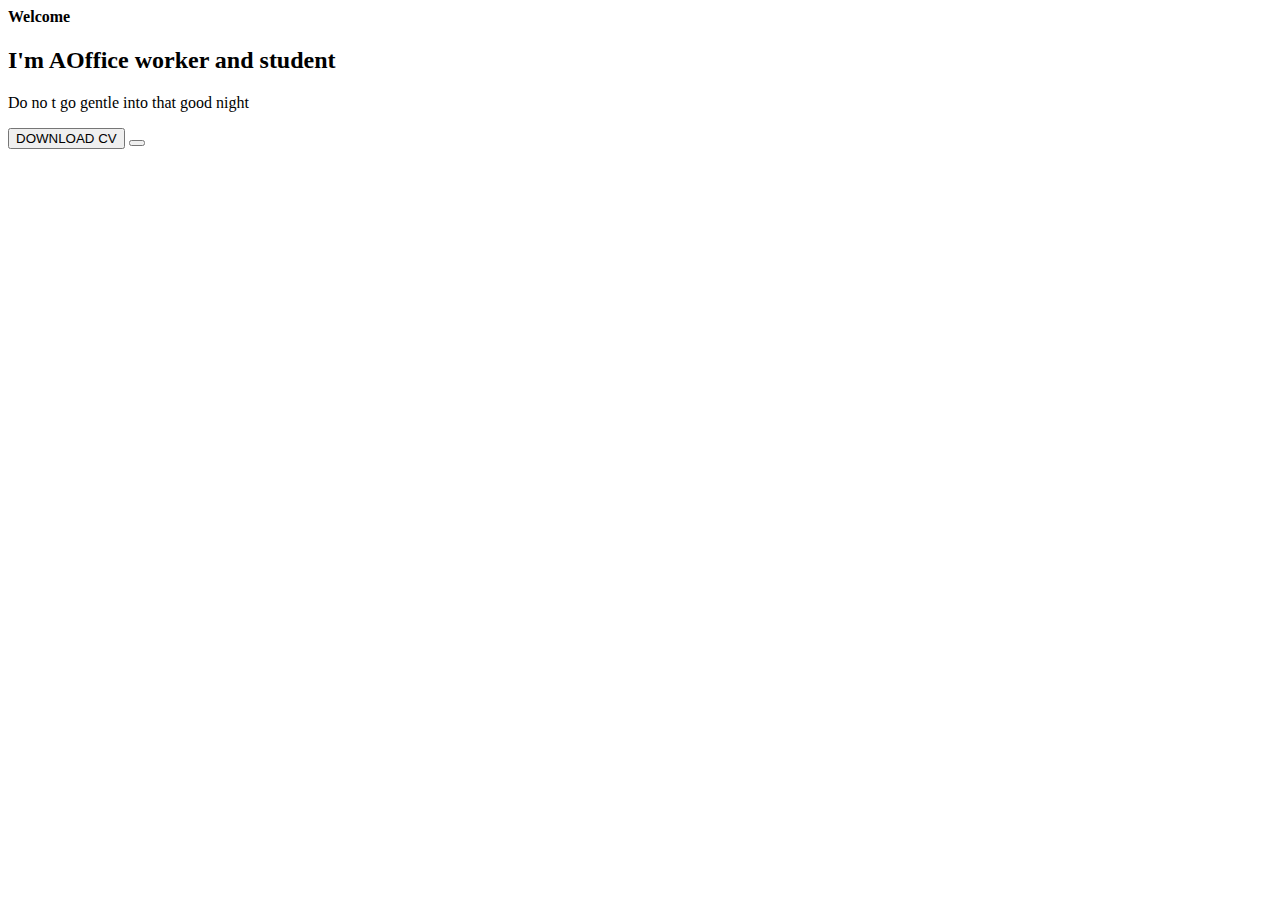
<file: main.html>
<body>
    <main id=""main">
       <div class="container">
        <h4>Welcome</h4>
        <h2>I'm A<span>Office worker and student</span></h2>
        <p>Do no t go gentle into that good night</p>
            <button class="download">DOWNLOAD CV</button>
            <button class=""mouse"><i class="fa-solid fa-computer-mouse></i></button>
       </div>
    </main>
</body>
</file>
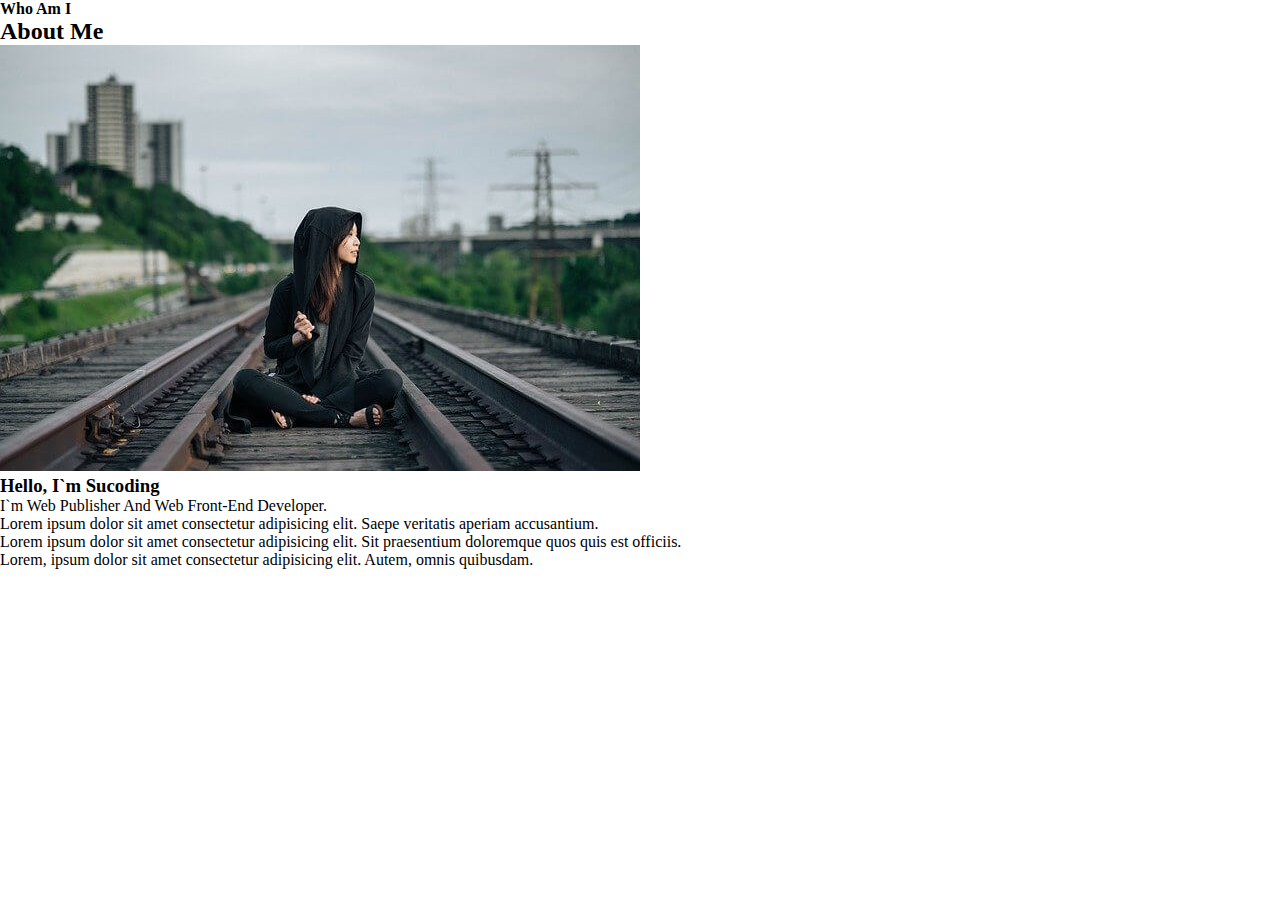
<file: html/about_me.html>
<!DOCTYPE html>
<html lang="ko">
<head>
  <meta charset="UTF-8">
  <meta http-equiv="X-UA-Compatible" content="IE=edge">
  <meta name="viewport" content="width=device-width, initial-scale=1.0">
  <title>About 영역</title>
  <link rel="stylesheet" href="https://cdnjs.cloudflare.com/ajax/libs/font-awesome/6.1.1/css/all.min.css" integrity="sha512-KfkfwYDsLkIlwQp6LFnl8zNdLGxu9YAA1QvwINks4PhcElQSvqcyVLLD9aMhXd13uQjoXtEKNosOWaZqXgel0g==" crossorigin="anonymous" referrerpolicy="no-referrer" />
  <link rel="stylesheet" href="init.css">
</head>
<body>
  <!-- About Me -->
  <section id="about" class="about">
    <div class="container">
      <div class="title">
        <h4>Who Am I</h4>
        <h2>About Me</h2>
      </div>
      <div class="about-self">
        <div class="left">
          <img src="images/me_alone.jpg" alt="">
        </div>
        <div class="right">
          <h3>Hello, <strong>I`m Sucoding</strong></h3>
          <p>I`m Web Publisher And Web Front-End Developer.</p>
          <p>Lorem ipsum dolor sit amet consectetur adipisicing elit. Saepe veritatis aperiam accusantium.</p>
          <p>Lorem ipsum dolor sit amet consectetur adipisicing elit. Sit praesentium doloremque quos quis est officiis.</p>
          <p>Lorem, ipsum dolor sit amet consectetur adipisicing elit. Autem, omnis quibusdam.</p>
          <div class="social">
            <a href="#">
              <i class="fa-brands fa-facebook"></i>
            </a>
            <a href="#">
              <i class="fa-brands fa-instagram"></i>
            </a>
            <a href="#">
              <i class="fa-brands fa-twitch"></i>
            </a>
            <a href="#">
              <i class="fa-brands fa-youtube"></i>
            </a>
          </div>
        </div>
      </div>
    </div>
  </section>
  <!-- end About Me -->
</body>
</html>
</file>
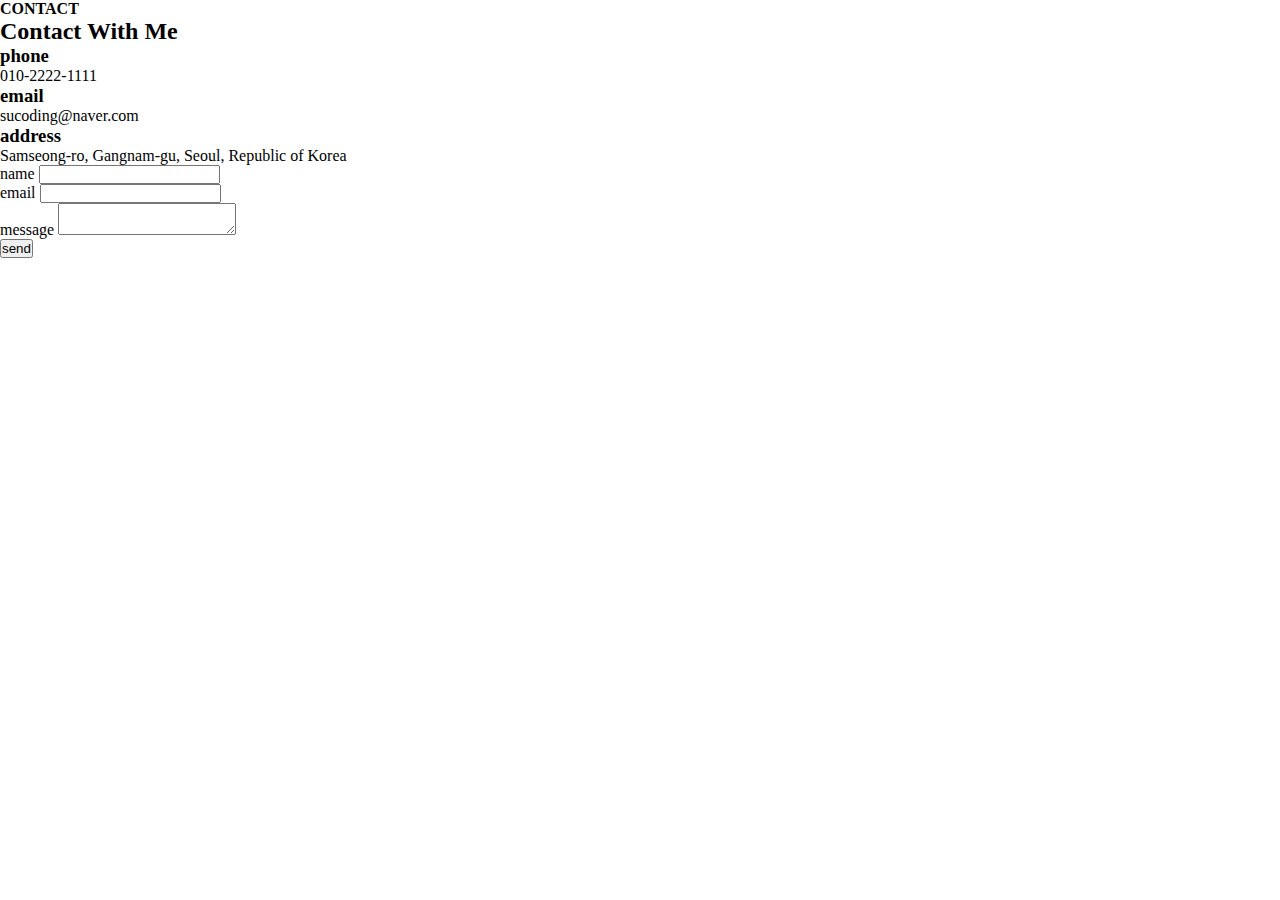
<file: html/contact_with_me.html>
<!DOCTYPE html>
<html lang="ko">
<head>
  <meta charset="UTF-8">
  <meta http-equiv="X-UA-Compatible" content="IE=edge">
  <meta name="viewport" content="width=device-width, initial-scale=1.0">
  <title>Contact With Me</title>
  <link rel="stylesheet" href="https://cdnjs.cloudflare.com/ajax/libs/font-awesome/6.1.1/css/all.min.css" integrity="sha512-KfkfwYDsLkIlwQp6LFnl8zNdLGxu9YAA1QvwINks4PhcElQSvqcyVLLD9aMhXd13uQjoXtEKNosOWaZqXgel0g==" crossorigin="anonymous" referrerpolicy="no-referrer" />  
  <link rel="stylesheet" href="init.css">
<body>
  <!-- Contact With Me -->
  <section id="contact" class="contact">
    <div class="container">
      <div class="title">
        <h4>CONTACT</h4>
        <h2>Contact With Me</h2>
      </div>
      <div class="contact-me">
        <div class="left">
          <div class="card">
            <div class="icon">
              <i class="fa-solid fa-phone-volume"></i>
            </div>
            <div class="info-text">
              <h3>phone</h3>
              <p>010-2222-1111</p>
            </div>
          </div>
          <div class="card">
            <div class="icon">
              <i class="fa-solid fa-envelope-open-text"></i>
            </div>
            <div class="info-text">
              <h3>email</h3>
              <p>sucoding@naver.com</p>
            </div>
          </div>
          <div class="card">
            <div class="icon">
              <i class="fa-solid fa-location-crosshairs"></i>
            </div>
            <div class="info-text">
              <h3>address</h3>
              <p>Samseong-ro, Gangnam-gu, Seoul, Republic of Korea</p>
            </div>
          </div>
        </div>
        <div class="right">
          <form action="#">
            <div class="form-group">
              <label for="name">name</label>
              <input type="text" id="name">
            </div>
            <div class="form-group">
              <label for="email">email</label>
              <input type="text" id="email">
            </div>
            <div class="form-group">
              <label for="msg">message</label>
              <textarea id="msg"></textarea>
            </div>
            <button>send</button>
          </form>
        </div>
      </div>
    </div>
  </section>
  <!-- end Contact With Me -->
</body>
</html>
</file>
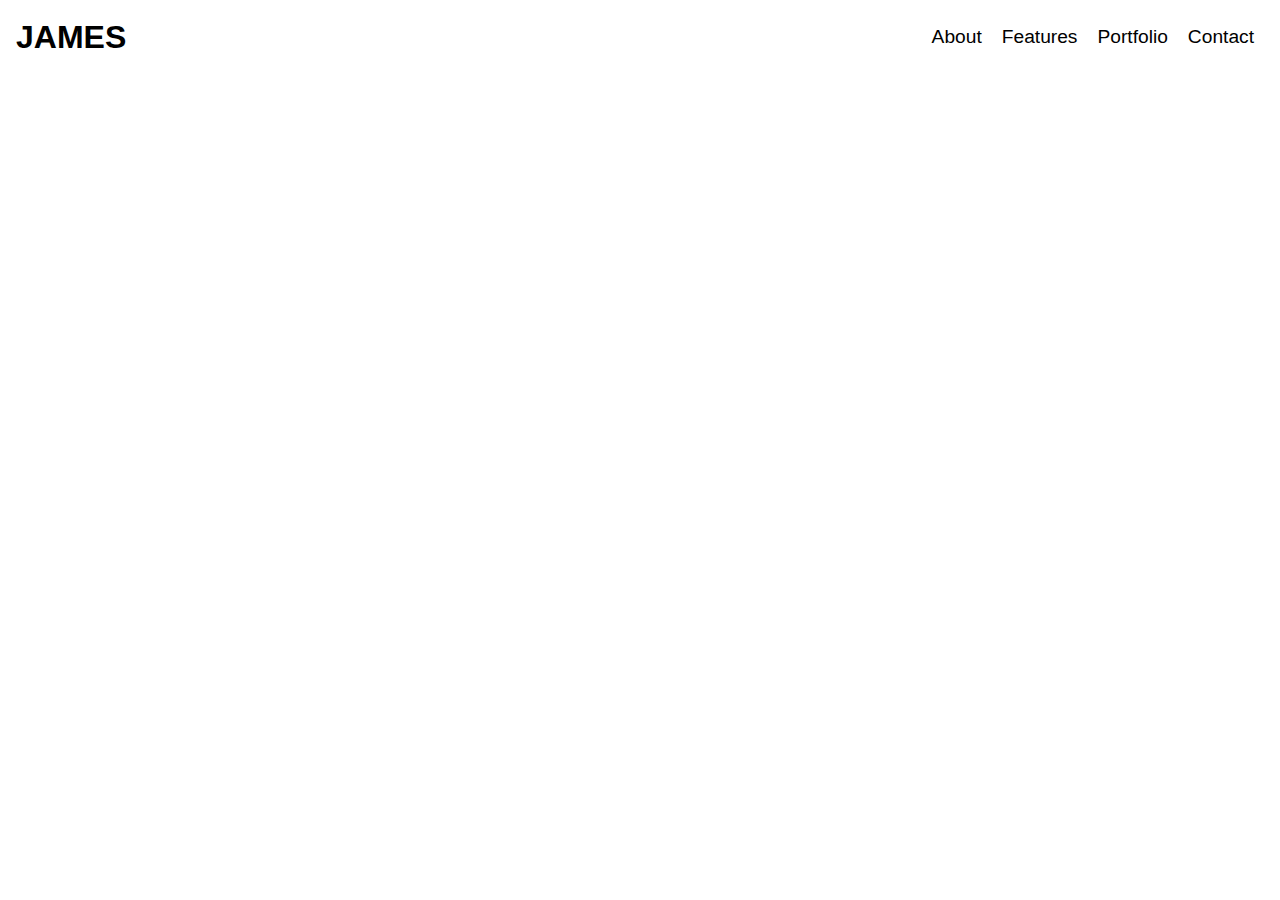
<file: html/header.html>
<!DOCTYPE html>
<html lang="ko">
<head>
  <meta charset="UTF-8">
  <meta http-equiv="X-UA-Compatible" content="IE=edge">
  <meta name="viewport" content="width=device-width, initial-scale=1.0">
  <title>헤더 영역</title>
  <link rel="stylesheet" href="../css/header.css">
</head>
<body>
  <!-- header -->
  <header>
    <div class="container">
      <h1>
        <button>JAMES</button>
      </h1>
      <nav>
        <ul>
          <li>
            <button>About</button>
          </li>
          <li>
            <button>Features</button>
          </li>
          <li>
            <button>Portfolio</button>
          </li>
          <li>
            <button>Contact</button>
          </li>
        </ul>
      </nav>
    </div>
  </header>
  <!-- //end header -->
</body>
</html>
</file>
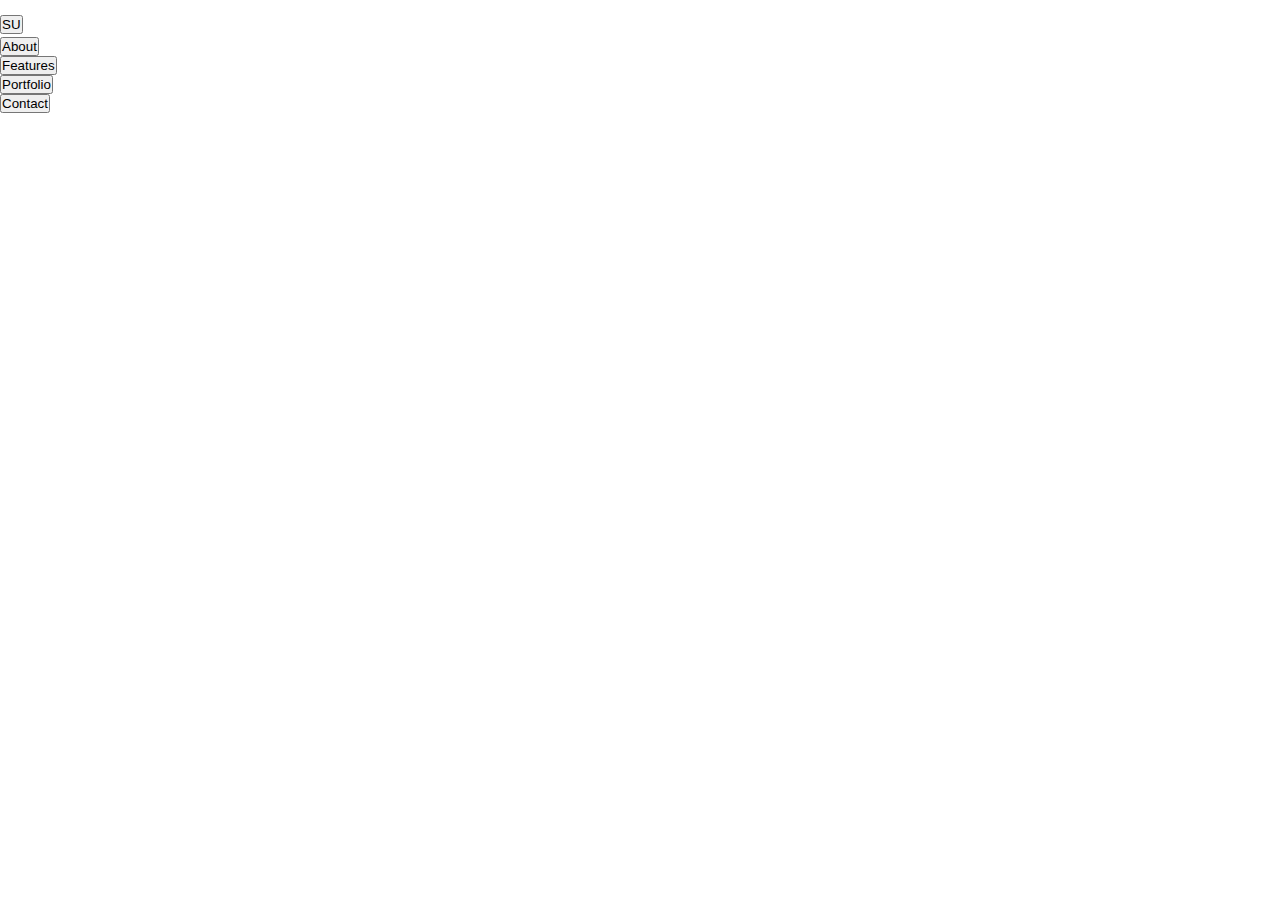
<file: html/header_move.html>
<!DOCTYPE html>
<html lang="ko">
<head>
  <meta charset="UTF-8">
  <meta http-equiv="X-UA-Compatible" content="IE=edge">
  <meta name="viewport" content="width=device-width, initial-scale=1.0">
  <title>헤더 영역</title>
  <link rel="stylesheet" href="init.css">
</head>
<body>
  <!-- header -->
  <header>
    <div class="container">
      <h1>
        <button>SU</button>
      </h1>
      <nav>
        <ul>
          <li>
            <button data-animation-scroll="true" data-target="#about">
              About
            </button>
          </li>
          <li>
            <button data-animation-scroll="true" data-target="#features">
              Features
            </button>
          </li>
          <li>
            <button data-animation-scroll="true" data-target="#portfolio">
              Portfolio
            </button>
          </li>
          <li>
            <button data-animation-scroll="true" data-target="#contact">
              Contact
            </button>
          </li>
        </ul>
      </nav>
    </div>
  </header>
  <!-- //end header -->
</body>
</html>
</file>
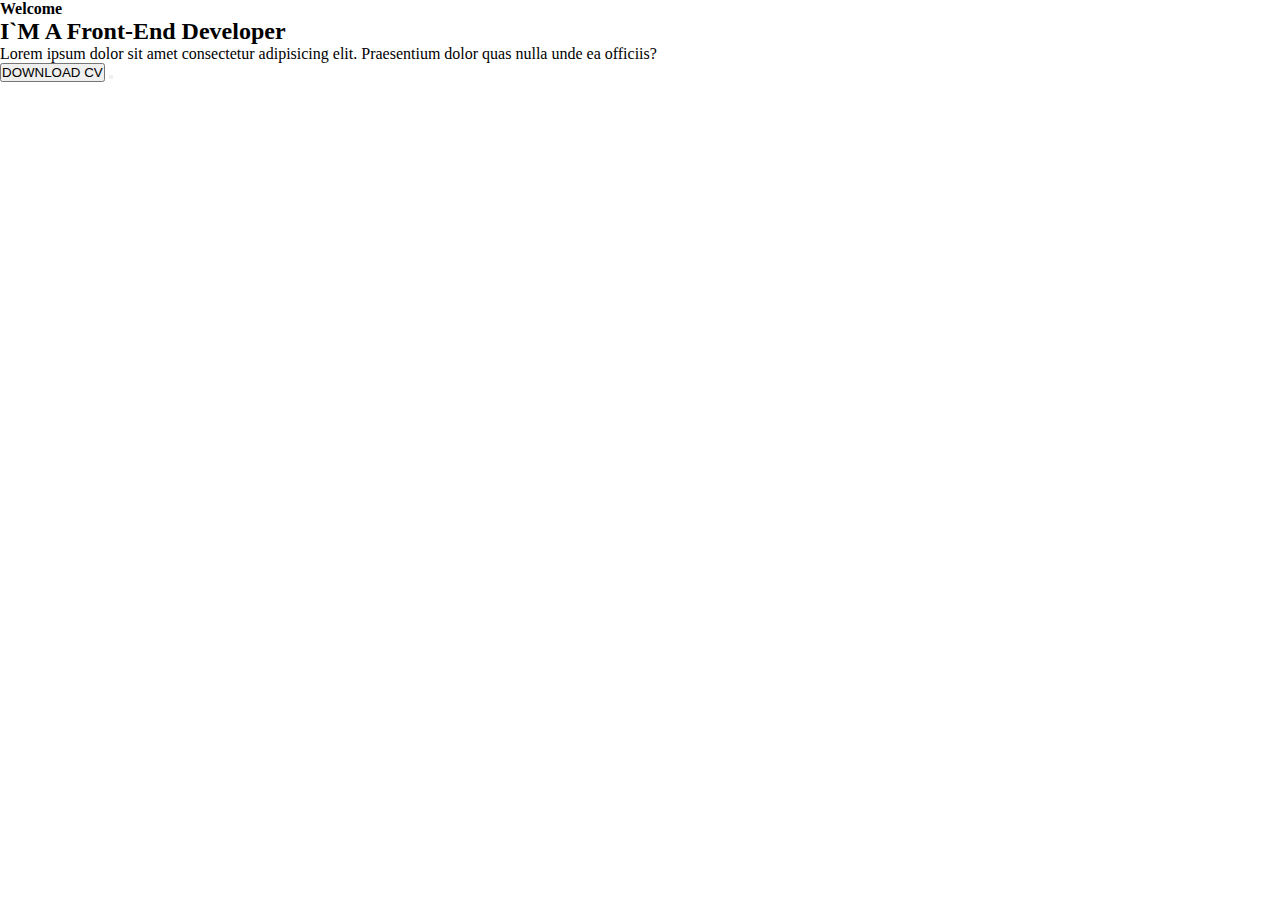
<file: html/main.html>
<!DOCTYPE html>
<html lang="ko">
<head>
  <meta charset="UTF-8">
  <meta http-equiv="X-UA-Compatible" content="IE=edge">
  <meta name="viewport" content="width=device-width, initial-scale=1.0">
  <title>메인 영역</title>
  <link rel="stylesheet" href="init.css">
</head>
<body>
   <!-- main -->
   <main id="main">
    <div class="container">
      <h4>Welcome</h4>
      <!-- 13.10.1에서 span 태그의 내용이 비워집니다. -->
      <h2>I`M A <span>Front-End Developer</span></h2>
      <p>Lorem ipsum dolor sit amet consectetur adipisicing elit. Praesentium dolor quas nulla unde ea officiis?</p>
      <button class="download">DOWNLOAD CV</button>
      <button class="mouse"><i class="fa-solid fa-computer-mouse"></i></button>
    </div>
  </main>
  <!-- //end Main -->
</body>
</html>
</file>
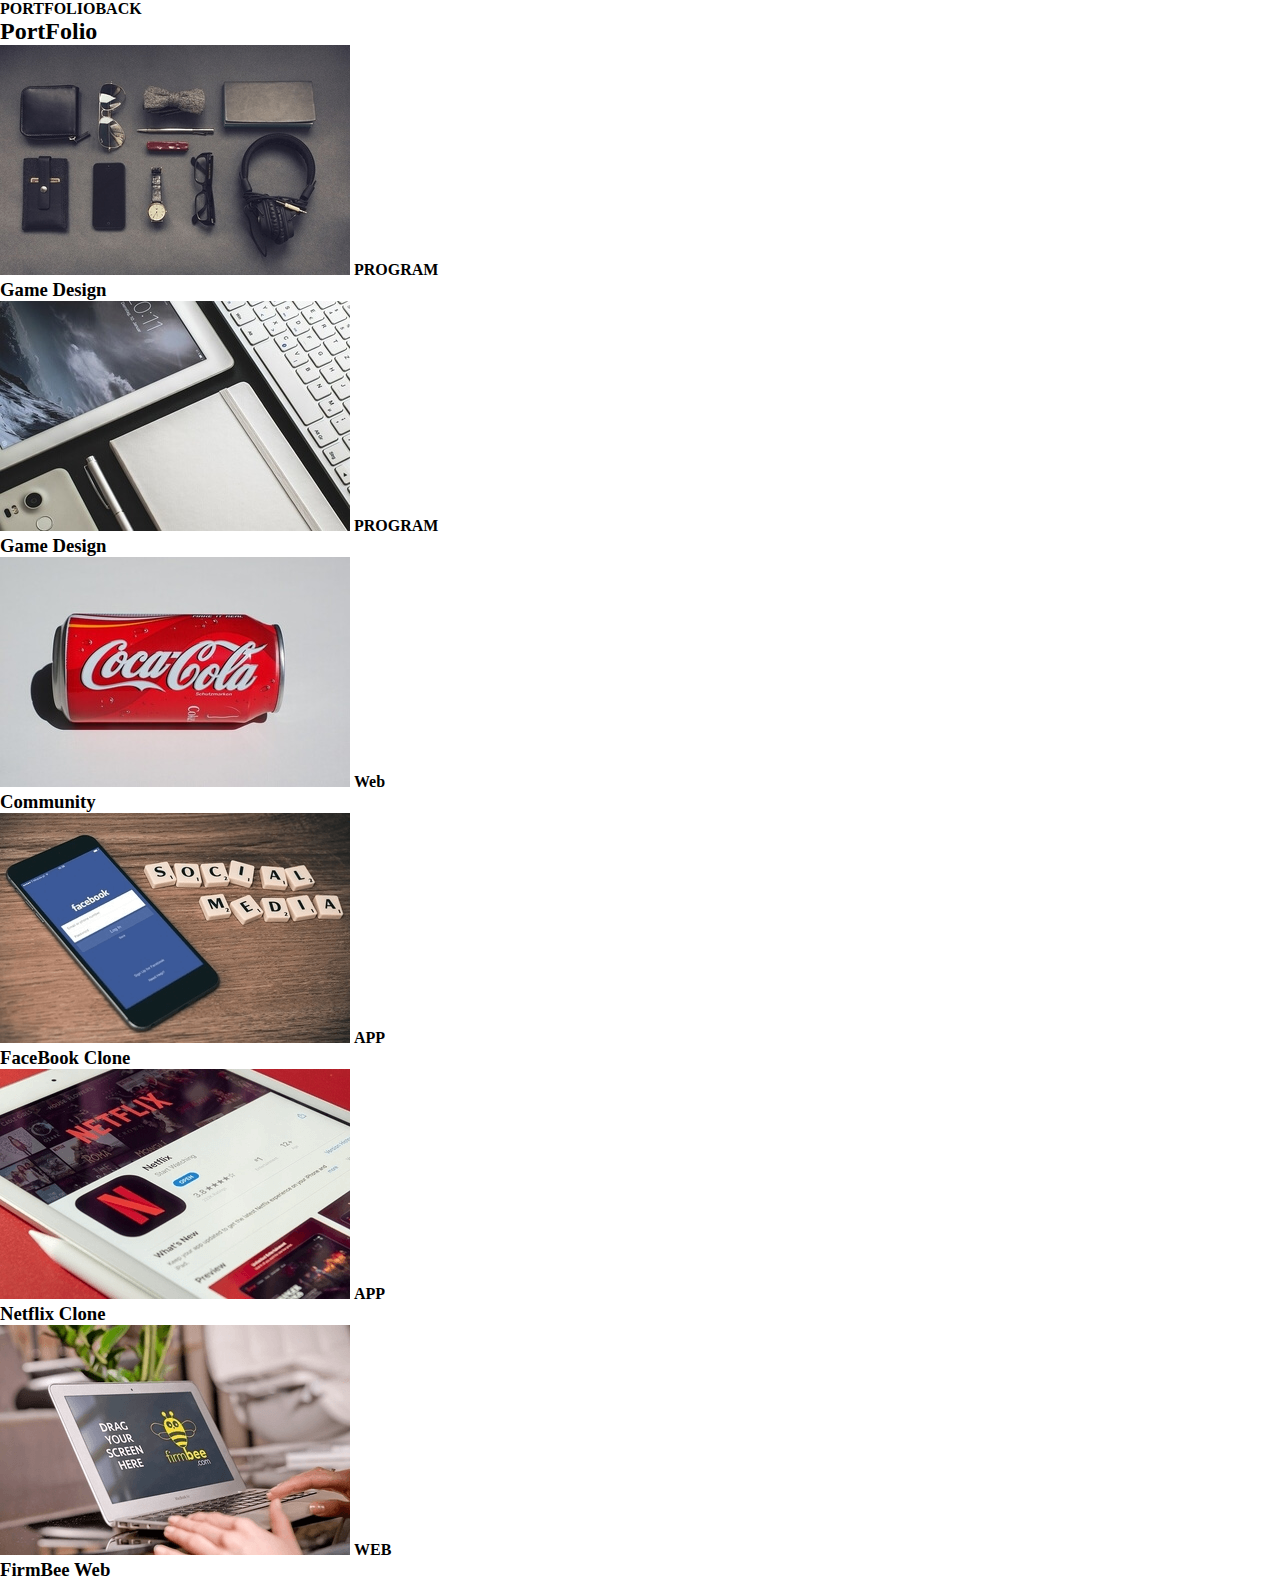
<file: html/portfolio.html>
<!DOCTYPE html>
<html lang="ko">
<head>
  <meta charset="UTF-8">
  <meta http-equiv="X-UA-Compatible" content="IE=edge">
  <meta name="viewport" content="width=device-width, initial-scale=1.0">
  <title>portfolio 영역</title>
  <link rel="stylesheet" href="init.css">
</head>
<body>
  <!-- PortFolio -->
  <section id="portfolio" class="portfolio">
    <div class="container">
      <div class="title">
        <h4>PORTFOLIOBACK</h4>
        <h2>PortFolio</h2>
      </div>
      <div class="portfolio-me">
        <div class="portfolio-inner">
          <img src="images/mock1.png" alt="">
          <strong>PROGRAM</strong>
          <h3>Game Design</h3>
        </div>
        <div class="portfolio-inner">
          <img src="images/mock2.png" alt="">
          <strong>PROGRAM</strong>
          <h3>Game Design</h3>
        </div>
        <div class="portfolio-inner">
          <img src="images/mock3.png" alt="">
          <strong>Web</strong>
          <h3>Community </h3>
        </div>
        <div class="portfolio-inner">
          <img src="images/mock4.png" alt="">
          <strong>APP</strong>
          <h3>FaceBook Clone</h3>
        </div>
        <div class="portfolio-inner">
          <img src="images/mock5.png" alt="">
          <strong>APP</strong>
          <h3>Netflix Clone</h3>
        </div>
        <div class="portfolio-inner">
          <img src="images/mock6.png" alt="">
          <strong>WEB</strong>
          <h3>FirmBee Web</h3>
        </div>
      </div>
    </div>
  </section>
  <!-- //end PortFolio -->
</body>
</html>
</file>
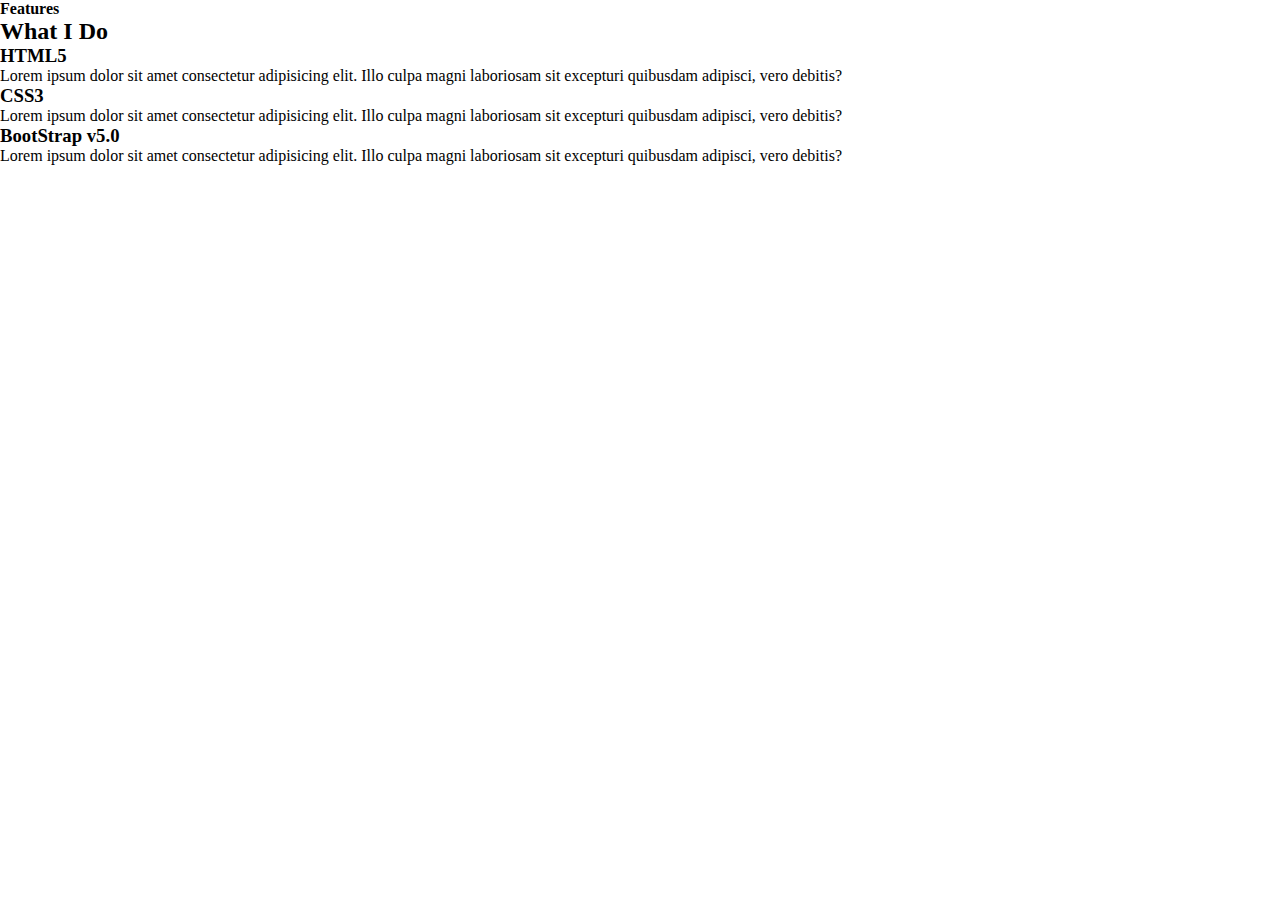
<file: html/what_i_do.html>
<!DOCTYPE html>
<html lang="ko">
<head>
  <meta charset="UTF-8">
  <meta http-equiv="X-UA-Compatible" content="IE=edge">
  <meta name="viewport" content="width=device-width, initial-scale=1.0">
  <title>What I Do</title>
  <link rel="stylesheet" href="https://cdnjs.cloudflare.com/ajax/libs/font-awesome/6.1.1/css/all.min.css" integrity="sha512-KfkfwYDsLkIlwQp6LFnl8zNdLGxu9YAA1QvwINks4PhcElQSvqcyVLLD9aMhXd13uQjoXtEKNosOWaZqXgel0g==" crossorigin="anonymous" referrerpolicy="no-referrer" />

  <link rel="stylesheet" href="init.css">
</head>
<body>
  <!-- What I Do -->
  <section id="features" class="do">
    <div class="container">
      <div class="title">
        <h4>Features</h4>
        <h2>What I Do</h2>
      </div>
      <div class="do-me">                
        <div class="do-inner">
          <div class="icon">
            <i class="fa-brands fa-html5"></i>
          </div>
          <div class="content">
            <h3>HTML5</h3>
            <p>Lorem ipsum dolor sit amet consectetur adipisicing elit. Illo culpa magni laboriosam sit excepturi quibusdam adipisci, vero debitis?</p>
          </div>
        </div>        
        <div class="do-inner">
          <div class="icon">
            <i class="fa-brands fa-css3-alt"></i>        
          </div>
          <div class="content">
            <h3>CSS3</h3>
            <p>Lorem ipsum dolor sit amet consectetur adipisicing elit. Illo culpa magni laboriosam sit excepturi quibusdam adipisci, vero debitis?</p>
          </div>
        </div>
        <div class="do-inner">
          <div class="icon">
            <i class="fa-brands fa-bootstrap"></i>
          </div>
          <div class="content">
            <h3>BootStrap v5.0</h3>
            <p>Lorem ipsum dolor sit amet consectetur adipisicing elit. Illo culpa magni laboriosam sit excepturi quibusdam adipisci, vero debitis?</p>
          </div>
        </div>
      </div>
    </div>  
  </section>
  <!-- //end What I Do -->
</body>
</html>
</file>
<file: html/init.css>
*{
  margin:0;
  padding:0;
  box-sizing: border-box;
}
a, a:link, a:visited{
  color:inherit;
  text-decoration:none;
}
li{
  list-style:none;
}
</file>
<file: css/header.css>
/* header.css */
*{
  margin:0;
  padding:0;
  box-sizing:border-box;
}

a, a:link, a:visited{
  color:inherit;
  text-decoration:none;
}

li{
  list-style:none;
}

.container{
  width:1140px;
  margin:0 auto;
}

header{
  position:absolute; /* 13.3.3 absolute -> fixed */
  color:black; /* 13.3.3 black -> white */
  top:0;
  z-index:1;
  width:100%;
  padding:1rem;
}

header .container{
  display:flex;
  justify-content:space-between;
  align-items:center;
  width:100%;
}

header nav ul{
  display:flex;
}

header nav ul li{
  padding:10px;
}

header button{
  background: transparent;
  border:0;
  cursor: pointer;
  /* 13.3.3 에서 추가*/
  /* color:white;  */
}
header h1 button{
  font-size: 2rem;
  font-weight: bold;
}
header nav ul li button{
  font-size: 1.2rem;
}
/* 13.10.2에 추가 */

header.active{
  background-color:rgba(0,0,0);
  animation:fadeIn 0.5s ease-in-out;
}
@keyframes fadeIn{
  0%{
    opacity:0;
  }
  100%{
    opacity:1;
  }
}

/* End header.css */
</file>
